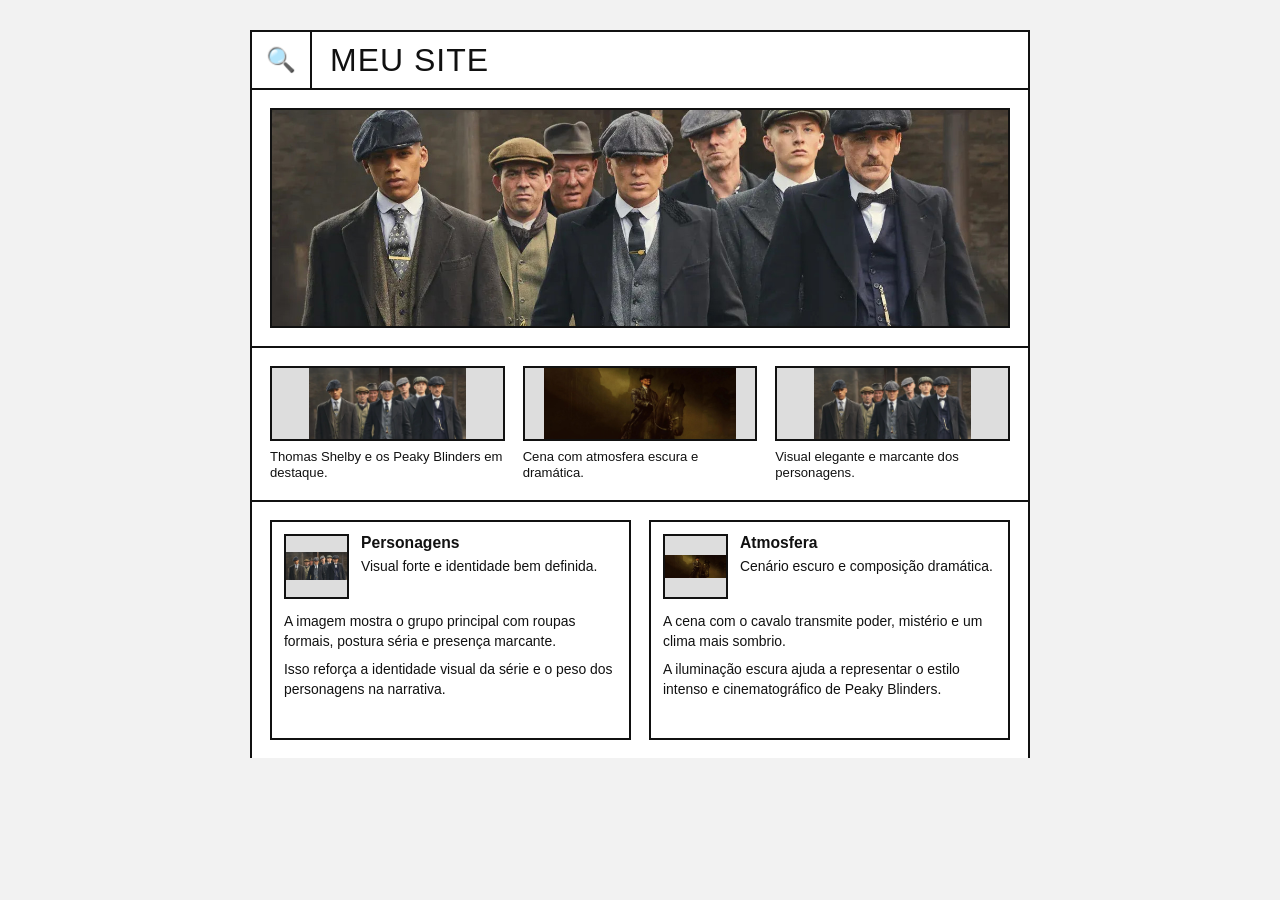
<file: blog/index.html>
<!DOCTYPE html>
<html lang="pt-BR">
<head>
  <meta charset="UTF-8">
  <meta name="viewport" content="width=device-width, initial-scale=1.0">
  <title>Meu Site</title>
  <link rel="stylesheet" href="style.css">
</head>
<body>

  <div class="site">

    <header class="topo">
      <div class="busca">🔍</div>
      <div class="titulo">MEU SITE</div>
    </header>

    <section class="banner">
      <img src="foto1.jpg" alt="Imagem principal de Peaky Blinders">
    </section>

    <section class="mini-cards">
      <article class="mini-card">
        <img src="foto1.jpg" alt="Integrantes de Peaky Blinders">
        <p>Thomas Shelby e os Peaky Blinders em destaque.</p>
      </article>

      <article class="mini-card">
        <img src="foto2.jpg" alt="Tommy Shelby a cavalo">
        <p>Cena com atmosfera escura e dramática.</p>
      </article>

      <article class="mini-card">
        <img src="foto1.jpg" alt="Grupo da série Peaky Blinders">
        <p>Visual elegante e marcante dos personagens.</p>
      </article>
    </section>

    <section class="cards-grandes">
      <article class="card-grande">
        <div class="card-topo">
          <img src="foto1.jpg" alt="Grupo Peaky Blinders">
          <div>
            <h2>Personagens</h2>
            <p>Visual forte e identidade bem definida.</p>
          </div>
        </div>

        <div class="texto">
          <p>
            A imagem mostra o grupo principal com roupas formais,
            postura séria e presença marcante.
          </p>
          <p>
            Isso reforça a identidade visual da série e o peso dos
            personagens na narrativa.
          </p>
        </div>
      </article>

      <article class="card-grande">
        <div class="card-topo">
          <img src="foto2.jpg" alt="Tommy Shelby montado a cavalo">
          <div>
            <h2>Atmosfera</h2>
            <p>Cenário escuro e composição dramática.</p>
          </div>
        </div>

        <div class="texto">
          <p>
            A cena com o cavalo transmite poder, mistério e um clima
            mais sombrio.
          </p>
          <p>
            A iluminação escura ajuda a representar o estilo intenso
            e cinematográfico de Peaky Blinders.
          </p>
        </div>
      </article>
    </section>

  </div>

</body>
</html>
</file>
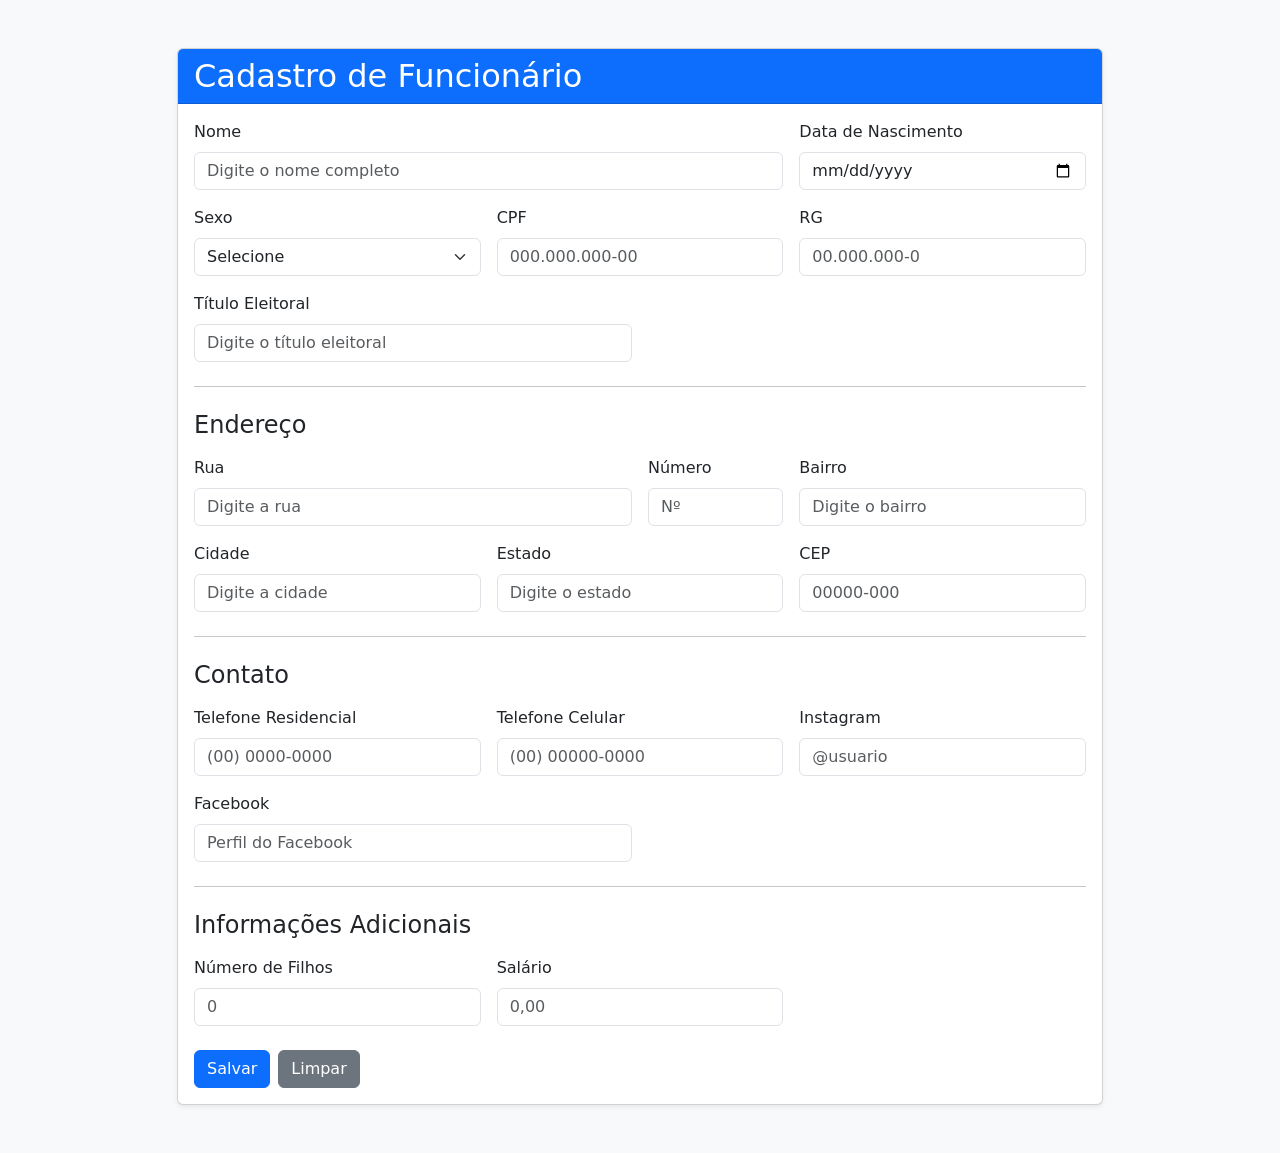
<file: bootstrap5/index.html>
<!DOCTYPE html>
<html lang="pt-BR">
<head>
  <meta charset="UTF-8">
  <meta name="viewport" content="width=device-width, initial-scale=1">
  <title>Formulário de Funcionário</title>
  <link href="https://cdn.jsdelivr.net/npm/bootstrap@5.3.3/dist/css/bootstrap.min.css" rel="stylesheet">
</head>
<body class="bg-light">

  <div class="container py-5">
    <div class="row justify-content-center">
      <div class="col-lg-10">
        <div class="card shadow-sm">
          <div class="card-header bg-primary text-white">
            <h2 class="mb-0">Cadastro de Funcionário</h2>
          </div>

          <div class="card-body">
            <form>
              
              <div class="row g-3">
                <div class="col-md-8">
                  <label for="nome" class="form-label">Nome</label>
                  <input type="text" class="form-control" id="nome" placeholder="Digite o nome completo">
                </div>

                <div class="col-md-4">
                  <label for="dataNascimento" class="form-label">Data de Nascimento</label>
                  <input type="date" class="form-control" id="dataNascimento">
                </div>

                <div class="col-md-4">
                  <label for="sexo" class="form-label">Sexo</label>
                  <select class="form-select" id="sexo">
                    <option selected disabled>Selecione</option>
                    <option>Masculino</option>
                    <option>Feminino</option>
                    <option>Outro</option>
                    <option>Prefiro não informar</option>
                  </select>
                </div>

                <div class="col-md-4">
                  <label for="cpf" class="form-label">CPF</label>
                  <input type="text" class="form-control" id="cpf" placeholder="000.000.000-00">
                </div>

                <div class="col-md-4">
                  <label for="rg" class="form-label">RG</label>
                  <input type="text" class="form-control" id="rg" placeholder="00.000.000-0">
                </div>

                <div class="col-md-6">
                  <label for="titulo" class="form-label">Título Eleitoral</label>
                  <input type="text" class="form-control" id="titulo" placeholder="Digite o título eleitoral">
                </div>
              </div>

              <hr class="my-4">

              <h4 class="mb-3">Endereço</h4>

              <div class="row g-3">
                <div class="col-md-6">
                  <label for="rua" class="form-label">Rua</label>
                  <input type="text" class="form-control" id="rua" placeholder="Digite a rua">
                </div>

                <div class="col-md-2">
                  <label for="numero" class="form-label">Número</label>
                  <input type="text" class="form-control" id="numero" placeholder="Nº">
                </div>

                <div class="col-md-4">
                  <label for="bairro" class="form-label">Bairro</label>
                  <input type="text" class="form-control" id="bairro" placeholder="Digite o bairro">
                </div>

                <div class="col-md-4">
                  <label for="cidade" class="form-label">Cidade</label>
                  <input type="text" class="form-control" id="cidade" placeholder="Digite a cidade">
                </div>

                <div class="col-md-4">
                  <label for="estado" class="form-label">Estado</label>
                  <input type="text" class="form-control" id="estado" placeholder="Digite o estado">
                </div>

                <div class="col-md-4">
                  <label for="cep" class="form-label">CEP</label>
                  <input type="text" class="form-control" id="cep" placeholder="00000-000">
                </div>
              </div>

              <hr class="my-4">

              <h4 class="mb-3">Contato</h4>

              <div class="row g-3">
                <div class="col-md-4">
                  <label for="telefoneResidencial" class="form-label">Telefone Residencial</label>
                  <input type="text" class="form-control" id="telefoneResidencial" placeholder="(00) 0000-0000">
                </div>

                <div class="col-md-4">
                  <label for="telefoneCelular" class="form-label">Telefone Celular</label>
                  <input type="text" class="form-control" id="telefoneCelular" placeholder="(00) 00000-0000">
                </div>

                <div class="col-md-4">
                  <label for="instagram" class="form-label">Instagram</label>
                  <input type="text" class="form-control" id="instagram" placeholder="@usuario">
                </div>

                <div class="col-md-6">
                  <label for="facebook" class="form-label">Facebook</label>
                  <input type="text" class="form-control" id="facebook" placeholder="Perfil do Facebook">
                </div>
              </div>

              <hr class="my-4">

              <h4 class="mb-3">Informações Adicionais</h4>

              <div class="row g-3">
                <div class="col-md-4">
                  <label for="filhos" class="form-label">Número de Filhos</label>
                  <input type="number" class="form-control" id="filhos" min="0" placeholder="0">
                </div>

                <div class="col-md-4">
                  <label for="salario" class="form-label">Salário</label>
                  <input type="number" class="form-control" id="salario" min="0" step="0.01" placeholder="0,00">
                </div>
              </div>

              <div class="mt-4 d-flex gap-2">
                <button type="submit" class="btn btn-primary">Salvar</button>
                <button type="reset" class="btn btn-secondary">Limpar</button>
              </div>

            </form>
          </div>
        </div>
      </div>
    </div>
  </div>

  <script src="https://cdn.jsdelivr.net/npm/bootstrap@5.3.3/dist/js/bootstrap.bundle.min.js"></script>
</body>
</html>
</file>
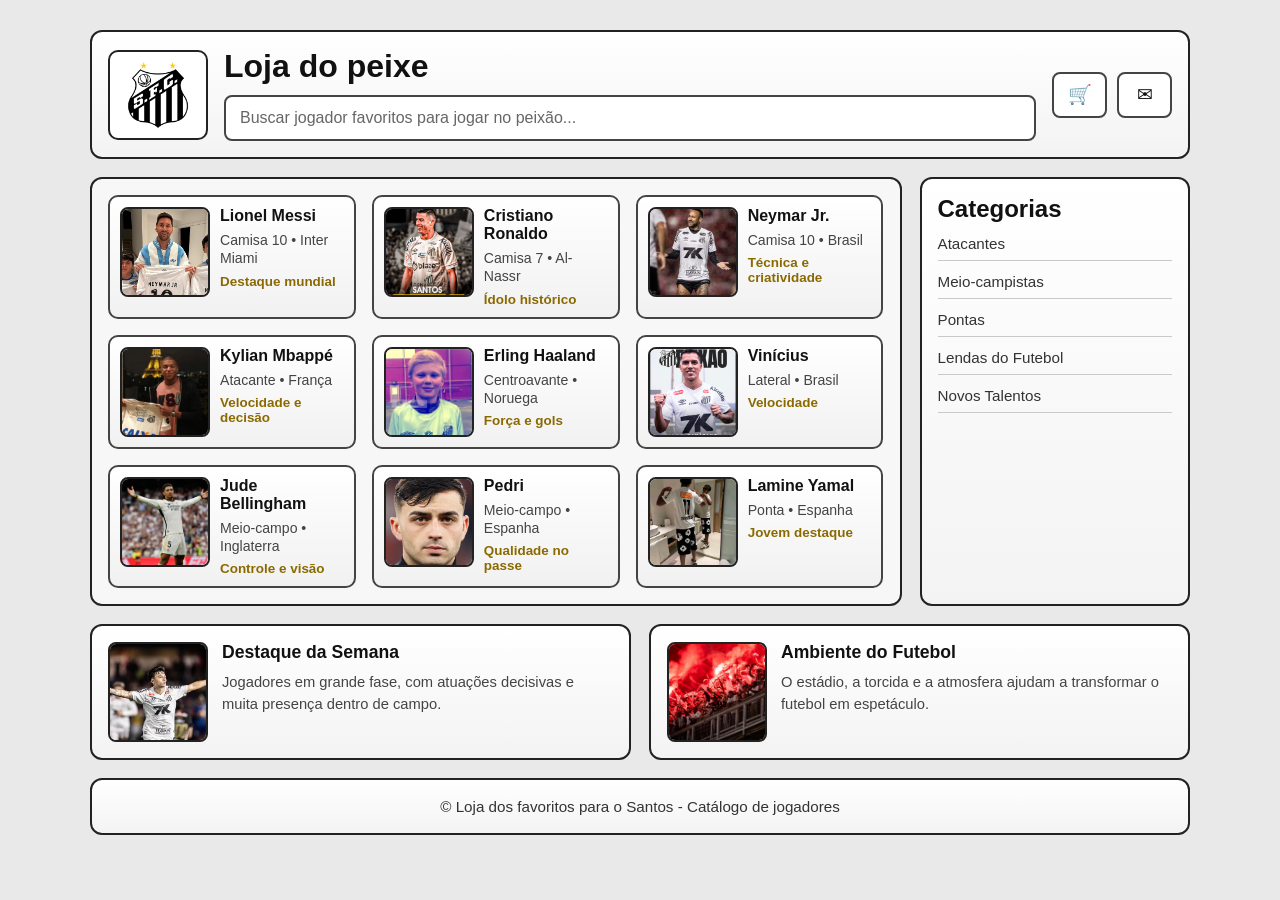
<file: loja/index.html>
<!DOCTYPE html>
<html lang="pt-BR">
<head>
  <meta charset="UTF-8">
  <meta name="viewport" content="width=device-width, initial-scale=1.0">
  <title>Loja dos Craques</title>
  <link rel="stylesheet" href="style.css">
</head>
<body>
  <div class="container-loja">

    <header class="topo">
      <div class="logo-area">
        <img src="logo.png" alt="Logo da loja">
      </div>

      <div class="busca-area">
        <h1>Loja do peixe</h1>
        <div class="barra-busca">Buscar jogador favoritos para jogar no peixão...</div>
      </div>

      <div class="icones-area">
        <div class="icone">🛒</div>
        <div class="icone">✉</div>
      </div>
    </header>

    <main class="principal">
      <section class="grid-produtos">

        <article class="produto">
          <img src="messi.jpg" alt="Lionel Messi">
          <div class="info-produto">
            <h2>Lionel Messi</h2>
            <p>Camisa 10 • Inter Miami</p>
            <span>Destaque mundial</span>
          </div>
        </article>

        <article class="produto">
          <img src="cr7.jpg" alt="Cristiano Ronaldo">
          <div class="info-produto">
            <h2>Cristiano Ronaldo</h2>
            <p>Camisa 7 • Al-Nassr</p>
            <span>Ídolo histórico</span>
          </div>
        </article>

        <article class="produto">
          <img src="neymar.jpg" alt="Neymar">
          <div class="info-produto">
            <h2>Neymar Jr.</h2>
            <p>Camisa 10 • Brasil</p>
            <span>Técnica e criatividade</span>
          </div>
        </article>

        <article class="produto">
          <img src="mbappe.jpg" alt="Kylian Mbappé">
          <div class="info-produto">
            <h2>Kylian Mbappé</h2>
            <p>Atacante • França</p>
            <span>Velocidade e decisão</span>
          </div>
        </article>

        <article class="produto">
          <img src="haaland.jpg" alt="Erling Haaland">
          <div class="info-produto">
            <h2>Erling Haaland</h2>
            <p>Centroavante • Noruega</p>
            <span>Força e gols</span>
          </div>
        </article>

        <article class="produto">
          <img src="vinicius.png" alt="Igor Vinícius">
          <div class="info-produto">
            <h2>Vinícius</h2>
            <p>Lateral • Brasil</p>
            <span>Velocidade</span>
          </div>
        </article>

        <article class="produto">
          <img src="bellingham.jpg" alt="Jude Bellingham">
          <div class="info-produto">
            <h2>Jude Bellingham</h2>
            <p>Meio-campo • Inglaterra</p>
            <span>Controle e visão</span>
          </div>
        </article>

        <article class="produto">
          <img src="pedri.jpg" alt="Pedri">
          <div class="info-produto">
            <h2>Pedri</h2>
            <p>Meio-campo • Espanha</p>
            <span>Qualidade no passe</span>
          </div>
        </article>

        <article class="produto">
          <img src="yamal.jpg" alt="Lamine Yamal">
          <div class="info-produto">
            <h2>Lamine Yamal</h2>
            <p>Ponta • Espanha</p>
            <span>Jovem destaque</span>
          </div>
        </article>

      </section>

      <aside class="sidebar">
        <h3>Categorias</h3>
        <ul>
          <li>Atacantes</li>
          <li>Meio-campistas</li>
          <li>Pontas</li>
          <li>Lendas do Futebol</li>
          <li>Novos Talentos</li>
        </ul>
      </aside>
    </main>

    <section class="destaques">
      <article class="destaque">
        <img src="destaque1.jpg" alt="Jogador em destaque">
        <div class="texto-destaque">
          <h2>Destaque da Semana</h2>
          <p>
            Jogadores em grande fase, com atuações decisivas e muita presença
            dentro de campo.
          </p>
        </div>
      </article>

      <article class="destaque">
        <img src="destaque2.jpg" alt="Estádio ou torcida">
        <div class="texto-destaque">
          <h2>Ambiente do Futebol</h2>
          <p>
            O estádio, a torcida e a atmosfera ajudam a transformar o futebol
            em espetáculo.
          </p>
        </div>
      </article>
    </section>

    <footer class="rodape">
      <p>© Loja dos favoritos para o Santos - Catálogo de jogadores</p>
    </footer>

  </div>
</body>
</html>
</file>
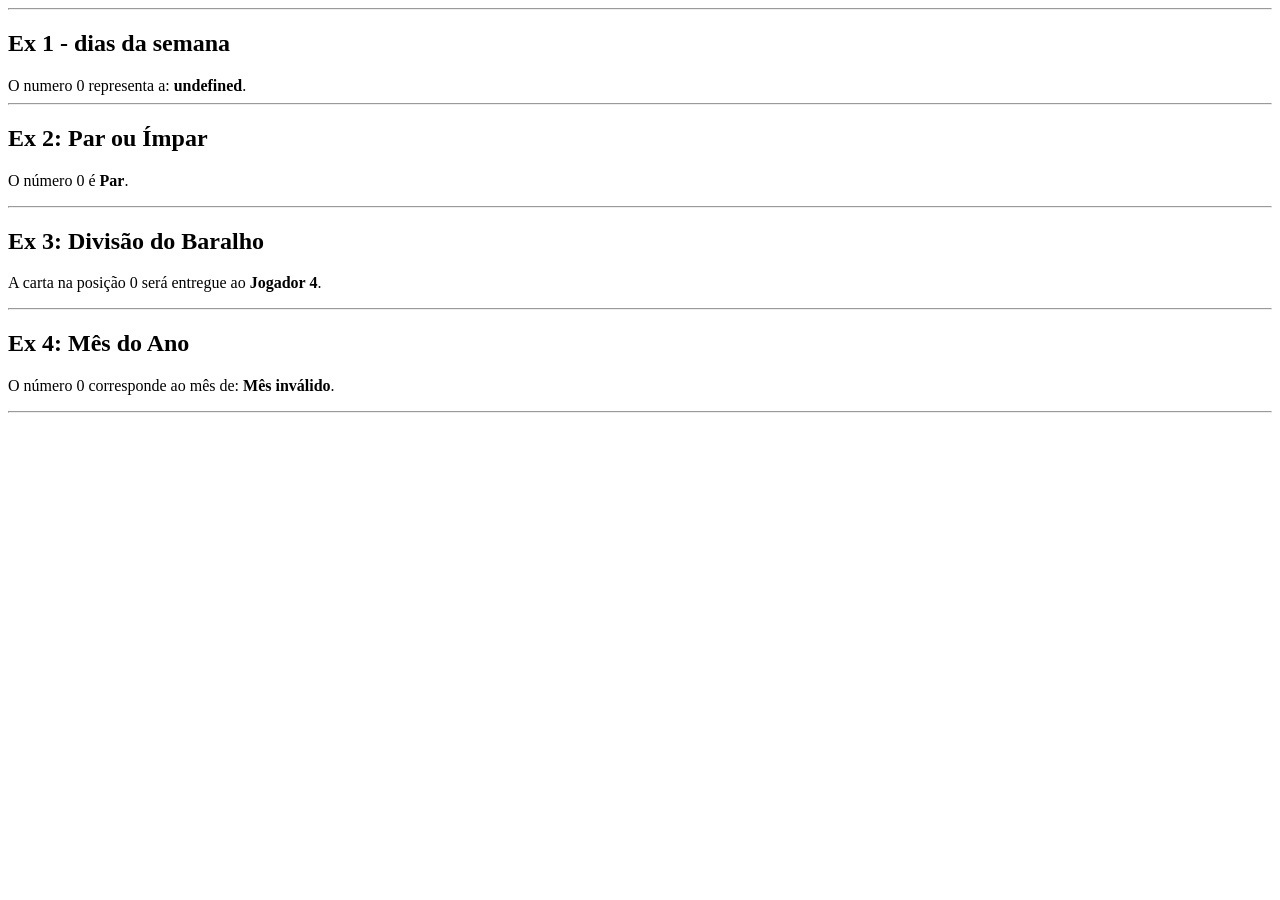
<file: secondJS/index.html>
<!DOCTYPE html>
<html lang="en">
<head>
    <meta charset="UTF-8">
    <meta name="viewport" content="width=device-width, initial-scale=1.0">
    <title>Document</title>
</head>
<body>
    <script lang="javascript" type="text/javascript">

        //ex1

        document.write("<hr>");
        document.write("<h2>Ex 1 - dias da semana</h2>")

        var diaNum = Number(prompt("Ex.1 -> Digite o dia da semana com (1-7)"));
        var nomeDia;
    
        switch (diaNum) {
            case 1: 
                nomeDia = "Domingo";
                break;
            case 2: 
                nomeDia = "Segunda-feira";
                break;
            case 3: 
                nomeDia = "Terça-feira";
                break;
            case 4: 
                nomeDia = "Quarta-feira";
                break;
            case 5: 
                nomeDia = "Quinta-feira";
                break;
            case 6: 
                nomeDia = "Sexta-feira";
                break;
            case 7: 
                nomeDia = "Sábado";
                break;
            default: 
                alert("Número invalido")
        }
        document.write("O numero " + diaNum + " representa a: <strong>" + nomeDia + "</strong>.")

        //ex2

        document.write("<hr>");
        document.write("<h2>Ex 2: Par ou Ímpar</h2>");
        
        var numParImpar = Number(prompt("EXERCÍCIO 2\nDigite um número para saber se é par ou ímpar:", "0"));
        var restoParImpar = Math.abs(numParImpar % 2); // Pega o resto da divisão

        switch (restoParImpar) {
            case 0:
                document.write("<p>O número " + numParImpar + " é <strong>Par</strong>.</p>");
                break;
            case 1:
                document.write("<p>O número " + numParImpar + " é <strong>Ímpar</strong>.</p>");
                break;
            default:
                document.write("<p>Valor inválido.</p>");
        }

        //ex3

        document.write("<hr>");
        document.write("<h2>Ex 3: Divisão do Baralho</h2>");
        
        var posicaoCarta = Number(prompt("EXERCÍCIO 3\nDigite a posição da carta no baralho (ex: 5):", "1"));
        var restoBaralho = posicaoCarta % 4;
        var jogador;

        switch (restoBaralho) {
            case 1: 
                jogador = "Jogador 1"; 
                break;
            case 2: 
                jogador = "Jogador 2"; 
                break;
            case 3: 
                jogador = "Jogador 3"; 
                break;
            case 0: 
                jogador = "Jogador 4"; 
                break; 
            default: 
                jogador = "Posição inválida";
        }

        document.write("<p>A carta na posição " + posicaoCarta + " será entregue ao <strong>" + jogador + "</strong>.</p>");

        //ex4

        document.write("<hr>");
        document.write("<h2>Ex 4: Mês do Ano</h2>");
        
        var mesNum = Number(prompt("EXERCÍCIO 4\nDigite o número do mês (1 a 12):", "1"));
        var nomeMes;

        switch (mesNum) {
            case 1: 
                nomeMes = "Janeiro"; 
                break;
            case 2: 
                nomeMes = "Fevereiro"; 
                break;
            case 3: 
                nomeMes = "Março"; 
                break;
            case 4: 
                nomeMes = "Abril"; 
                break;
            case 5: 
                nomeMes = "Maio"; 
                break;
            case 6: 
                nomeMes = "Junho"; 
                break;
            case 7: 
                nomeMes = "Julho"; 
                break;
            case 8: 
                nomeMes = "Agosto"; 
                break;
            case 9: 
                nomeMes = "Setembro"; 
                break;
            case 10: 
                nomeMes = "Outubro"; 
                break;
            case 11: 
                nomeMes = "Novembro"; 
                break;
            case 12: 
                nomeMes = "Dezembro"; 
                break;
            default: 
                nomeMes = "Mês inválido";
        }

        document.write("<p>O número " + mesNum + " corresponde ao mês de: <strong>" + nomeMes + "</strong>.</p>");
        document.write("<hr>"); 

    </script>
</body>
</html>
</file>
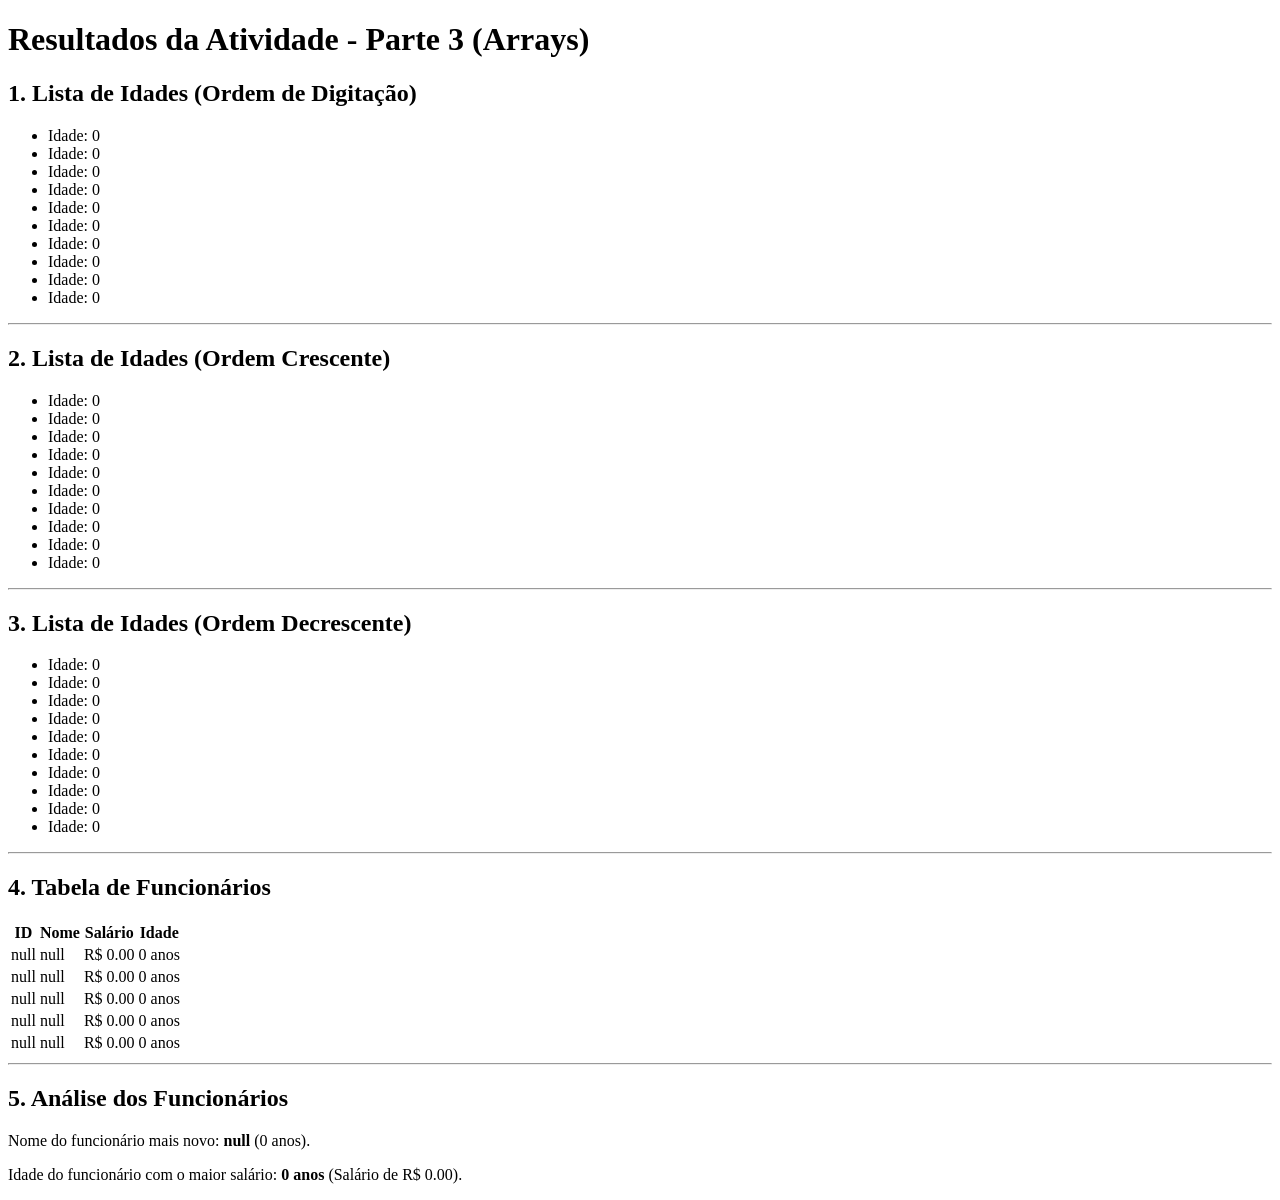
<file: thirdJS/index.html>
<!DOCTYPE html>
<html lang="pt-BR">
<head>
    <meta charset="UTF-8">
    <meta http-equiv="X-UA-Compatible" content="IE=edge">
    <meta name="viewport" content="width=device-width, initial-scale=1.0">
    <title>Atividade JS - Parte 3 (Arrays)</title>
</head>
<body>
    <h1>Resultados da Atividade - Parte 3 (Arrays)</h1>

    <script lang="javascript" type="text/javascript">
        var idades = []; 
        
        for (var i = 0; i < 10; i++) {
            var idadeDigitada = Number(prompt("Exercício 1\nDigite a idade " + (i + 1) + " de 10:", "20"));
            idades.push(idadeDigitada); 
        }

        document.write("<h2>1. Lista de Idades (Ordem de Digitação)</h2>");
        document.write("<ul>");
        for (var i = 0; i < idades.length; i++) {
            document.write("<li>Idade: " + idades[i] + "</li>");
        }
        document.write("</ul>");

        var idadesCrescente = idades.slice().sort(function(a, b) { return a - b; });

        document.write("<hr><h2>2. Lista de Idades (Ordem Crescente)</h2>");
        document.write("<ul>");
        for (var i = 0; i < idadesCrescente.length; i++) {
            document.write("<li>Idade: " + idadesCrescente[i] + "</li>");
        }
        document.write("</ul>");


        var idadesDecrescente = idades.slice().sort(function(a, b) { return b - a; });

        document.write("<hr><h2>3. Lista de Idades (Ordem Decrescente)</h2>");
        document.write("<ul>");
        for (var i = 0; i < idadesDecrescente.length; i++) {
            document.write("<li>Idade: " + idadesDecrescente[i] + "</li>");
        }
        document.write("</ul>");


        var filaFuncionarios = []; 

        for (var i = 0; i < 5; i++) {
            var idFunc = prompt("Exercícios 4 e 5 - Funcionário " + (i + 1) + " de 5\nDigite o ID:", (i + 1));
            var nomeFunc = prompt("Funcionário " + (i + 1) + " de 5\nDigite o Nome:", "Funcionário " + (i + 1));
            var salarioFunc = Number(prompt("Funcionário " + (i + 1) + " de 5\nDigite o Salário:", "2500"));
            var idadeFunc = Number(prompt("Funcionário " + (i + 1) + " de 5\nDigite a Idade:", "30"));

            var funcionario = {
                id: idFunc,
                nome: nomeFunc,
                salario: salarioFunc,
                idade: idadeFunc
            };
            filaFuncionarios.push(funcionario);
        }

        document.write("<hr><h2>4. Tabela de Funcionários</h2>");
        document.write("<table>");
        document.write("<tr><th>ID</th><th>Nome</th><th>Salário</th><th>Idade</th></tr>");
        
        for (var i = 0; i < filaFuncionarios.length; i++) {
            var f = filaFuncionarios[i];
            document.write("<tr>");
            document.write("<td>" + f.id + "</td>");
            document.write("<td>" + f.nome + "</td>");
            document.write("<td>R$ " + f.salario.toFixed(2) + "</td>"); 
            document.write("<td>" + f.idade + " anos</td>");
            document.write("</tr>");
        }
        document.write("</table>");


        var nomeMaisNovo = filaFuncionarios[0].nome;
        var menorIdade = filaFuncionarios[0].idade;

        var idadeMaiorSalario = filaFuncionarios[0].idade;
        var maiorSalario = filaFuncionarios[0].salario;

        for (var i = 1; i < filaFuncionarios.length; i++) {
            if (filaFuncionarios[i].idade < menorIdade) {
                menorIdade = filaFuncionarios[i].idade;
                nomeMaisNovo = filaFuncionarios[i].nome;
            }

            if (filaFuncionarios[i].salario > maiorSalario) {
                maiorSalario = filaFuncionarios[i].salario;
                idadeMaiorSalario = filaFuncionarios[i].idade;
            }
        }

        document.write("<hr><h2>5. Análise dos Funcionários</h2>");
        document.write("<p>Nome do funcionário mais novo: <strong>" + nomeMaisNovo + "</strong> (" + menorIdade + " anos).</p>");
        document.write("<p>Idade do funcionário com o maior salário: <strong>" + idadeMaiorSalario + " anos</strong> (Salário de R$ " + maiorSalario.toFixed(2) + ").</p>");

    </script>
</body>
</html>
</file>
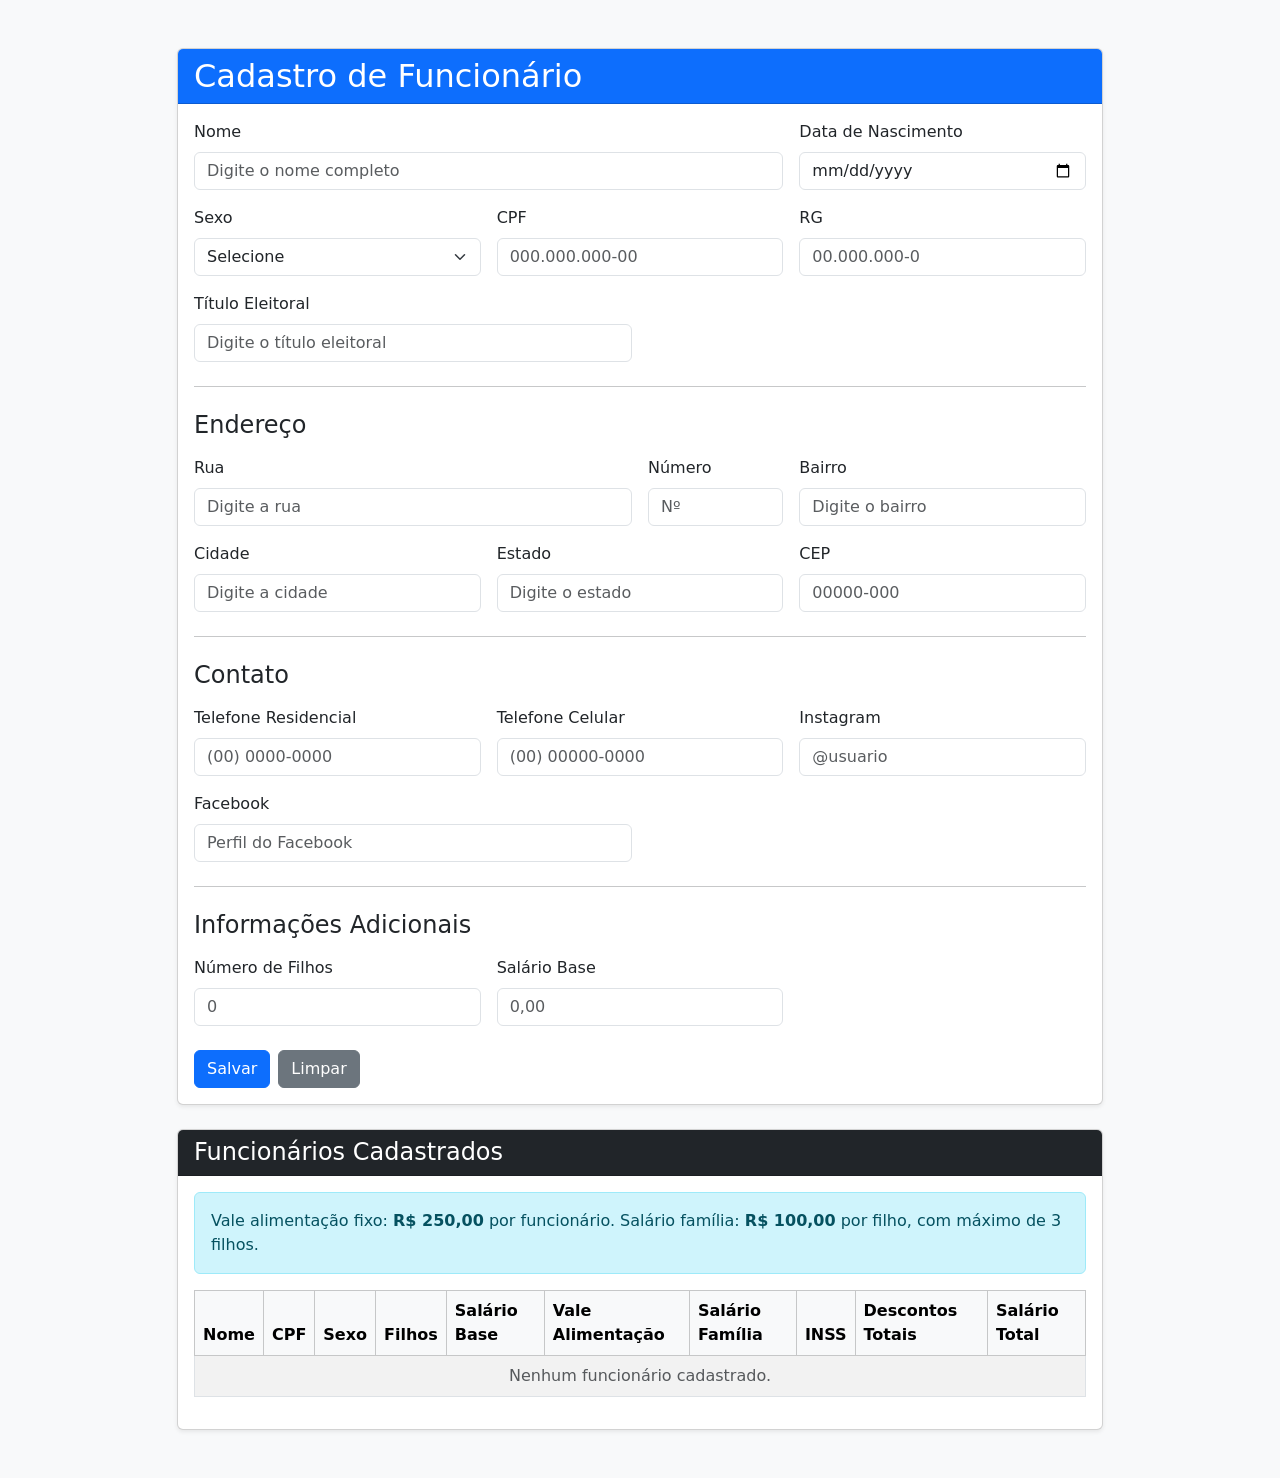
<file: bootstrap5/formulario.html>
<!DOCTYPE html>
<html lang="pt-BR">
<head>
  <meta charset="UTF-8">
  <meta name="viewport" content="width=device-width, initial-scale=1">
  <title>Cadastro de Funcionários</title>
  <link href="https://cdn.jsdelivr.net/npm/bootstrap@5.3.3/dist/css/bootstrap.min.css" rel="stylesheet">
  <style>
    .linha-maior-salario {
      background-color: #f8d7da;
    }

    .linha-menor-salario {
      background-color: #fff3cd;
    }
  </style>
</head>
<body class="bg-light">
  <div class="container py-5">
    <div class="row justify-content-center">
      <div class="col-lg-10">
        <div class="card shadow-sm">
          <div class="card-header bg-primary text-white">
            <h2 class="mb-0">Cadastro de Funcionário</h2>
          </div>

          <div class="card-body">
            <form id="formFuncionario">
              <div class="row g-3">
                <div class="col-md-8">
                  <label for="nome" class="form-label">Nome</label>
                  <input type="text" class="form-control" id="nome" placeholder="Digite o nome completo" required>
                </div>

                <div class="col-md-4">
                  <label for="dataNascimento" class="form-label">Data de Nascimento</label>
                  <input type="date" class="form-control" id="dataNascimento" required>
                </div>

                <div class="col-md-4">
                  <label for="sexo" class="form-label">Sexo</label>
                  <select class="form-select" id="sexo" required>
                    <option value="" selected disabled>Selecione</option>
                    <option>Masculino</option>
                    <option>Feminino</option>
                    <option>Outro</option>
                    <option>Prefiro não informar</option>
                  </select>
                </div>

                <div class="col-md-4">
                  <label for="cpf" class="form-label">CPF</label>
                  <input type="text" class="form-control" id="cpf" placeholder="000.000.000-00" required>
                </div>

                <div class="col-md-4">
                  <label for="rg" class="form-label">RG</label>
                  <input type="text" class="form-control" id="rg" placeholder="00.000.000-0" required>
                </div>

                <div class="col-md-6">
                  <label for="titulo" class="form-label">Título Eleitoral</label>
                  <input type="text" class="form-control" id="titulo" placeholder="Digite o título eleitoral" required>
                </div>
              </div>

              <hr class="my-4">

              <h4 class="mb-3">Endereço</h4>

              <div class="row g-3">
                <div class="col-md-6">
                  <label for="rua" class="form-label">Rua</label>
                  <input type="text" class="form-control" id="rua" placeholder="Digite a rua" required>
                </div>

                <div class="col-md-2">
                  <label for="numero" class="form-label">Número</label>
                  <input type="text" class="form-control" id="numero" placeholder="Nº" required>
                </div>

                <div class="col-md-4">
                  <label for="bairro" class="form-label">Bairro</label>
                  <input type="text" class="form-control" id="bairro" placeholder="Digite o bairro" required>
                </div>

                <div class="col-md-4">
                  <label for="cidade" class="form-label">Cidade</label>
                  <input type="text" class="form-control" id="cidade" placeholder="Digite a cidade" required>
                </div>

                <div class="col-md-4">
                  <label for="estado" class="form-label">Estado</label>
                  <input type="text" class="form-control" id="estado" placeholder="Digite o estado" required>
                </div>

                <div class="col-md-4">
                  <label for="cep" class="form-label">CEP</label>
                  <input type="text" class="form-control" id="cep" placeholder="00000-000" required>
                </div>
              </div>

              <hr class="my-4">

              <h4 class="mb-3">Contato</h4>

              <div class="row g-3">
                <div class="col-md-4">
                  <label for="telefoneResidencial" class="form-label">Telefone Residencial</label>
                  <input type="text" class="form-control" id="telefoneResidencial" placeholder="(00) 0000-0000" required>
                </div>

                <div class="col-md-4">
                  <label for="telefoneCelular" class="form-label">Telefone Celular</label>
                  <input type="text" class="form-control" id="telefoneCelular" placeholder="(00) 00000-0000" required>
                </div>

                <div class="col-md-4">
                  <label for="instagram" class="form-label">Instagram</label>
                  <input type="text" class="form-control" id="instagram" placeholder="@usuario">
                </div>

                <div class="col-md-6">
                  <label for="facebook" class="form-label">Facebook</label>
                  <input type="text" class="form-control" id="facebook" placeholder="Perfil do Facebook">
                </div>
              </div>

              <hr class="my-4">

              <h4 class="mb-3">Informações Adicionais</h4>

              <div class="row g-3">
                <div class="col-md-4">
                  <label for="filhos" class="form-label">Número de Filhos</label>
                  <input type="number" class="form-control" id="filhos" min="0" placeholder="0" required>
                </div>

                <div class="col-md-4">
                  <label for="salario" class="form-label">Salário Base</label>
                  <input type="number" class="form-control" id="salario" min="0" step="0.01" placeholder="0,00" required>
                </div>
              </div>

              <div class="mt-4 d-flex gap-2">
                <button type="submit" class="btn btn-primary">Salvar</button>
                <button type="reset" class="btn btn-secondary">Limpar</button>
              </div>
            </form>
          </div>
        </div>

        <div class="card shadow-sm mt-4">
          <div class="card-header bg-dark text-white">
            <h3 class="mb-0 fs-4">Funcionários Cadastrados</h3>
          </div>

          <div class="card-body">
            <div class="alert alert-info">
              Vale alimentação fixo: <strong>R$ 250,00</strong> por funcionário. Salário família: <strong>R$ 100,00</strong> por filho, com máximo de 3 filhos.
            </div>

            <div class="table-responsive">
              <table class="table table-bordered table-striped align-middle">
                <thead class="table-light">
                  <tr>
                    <th>Nome</th>
                    <th>CPF</th>
                    <th>Sexo</th>
                    <th>Filhos</th>
                    <th>Salário Base</th>
                    <th>Vale Alimentação</th>
                    <th>Salário Família</th>
                    <th>INSS</th>
                    <th>Descontos Totais</th>
                    <th>Salário Total</th>
                  </tr>
                </thead>
                <tbody id="corpoTabela">
                  <tr>
                    <td colspan="10" class="text-center text-muted">Nenhum funcionário cadastrado.</td>
                  </tr>
                </tbody>
              </table>
            </div>
          </div>
        </div>
      </div>
    </div>
  </div>

  <script src="https://cdn.jsdelivr.net/npm/bootstrap@5.3.3/dist/js/bootstrap.bundle.min.js"></script>
  <script>
    const funcionarios = [];
    const VALE_ALIMENTACAO = 250;

    const form = document.getElementById("formFuncionario");
    const corpoTabela = document.getElementById("corpoTabela");
    const campoSexo = document.getElementById("sexo");

    function formatarMoeda(valor) {
      return valor.toLocaleString("pt-BR", {
        style: "currency",
        currency: "BRL"
      });
    }

    function calcularSalarioFamilia(numeroFilhos) {
      const filhosConsiderados = Math.min(Number(numeroFilhos), 3);
      return filhosConsiderados * 100;
    }

    function calcularInss(salarioBase) {
      return salarioBase * 0.2;
    }

    function renderizarTabela() {
      if (funcionarios.length === 0) {
        corpoTabela.innerHTML = `
          <tr>
            <td colspan="10" class="text-center text-muted">Nenhum funcionário cadastrado.</td>
          </tr>
        `;
        return;
      }

      const salarios = funcionarios.map((funcionario) => funcionario.salarioBase);
      const maiorSalario = Math.max(...salarios);
      const menorSalario = Math.min(...salarios);

      corpoTabela.innerHTML = funcionarios.map((funcionario) => {
        let classeLinha = "";

        if (funcionario.salarioBase === maiorSalario) {
          classeLinha = "linha-maior-salario";
        } else if (funcionario.salarioBase === menorSalario) {
          classeLinha = "linha-menor-salario";
        }

        return `
          <tr class="${classeLinha}">
            <td>${funcionario.nome}</td>
            <td>${funcionario.cpf}</td>
            <td>${funcionario.sexo}</td>
            <td>${funcionario.filhos}</td>
            <td>${formatarMoeda(funcionario.salarioBase)}</td>
            <td>${formatarMoeda(funcionario.valeAlimentacao)}</td>
            <td>${formatarMoeda(funcionario.salarioFamilia)}</td>
            <td>${formatarMoeda(funcionario.inss)}</td>
            <td>${formatarMoeda(funcionario.descontosTotais)}</td>
            <td>${formatarMoeda(funcionario.salarioTotal)}</td>
          </tr>
        `;
      }).join("");
    }

    form.addEventListener("submit", function (event) {
      event.preventDefault();

      const salarioBase = Number(document.getElementById("salario").value);
      const filhos = Number(document.getElementById("filhos").value);
      const salarioFamilia = calcularSalarioFamilia(filhos);
      const inss = calcularInss(salarioBase);
      const descontosTotais = inss;
      const salarioTotal = salarioBase + VALE_ALIMENTACAO + salarioFamilia - descontosTotais;

      const funcionario = {
        nome: document.getElementById("nome").value.trim(),
        dataNascimento: document.getElementById("dataNascimento").value,
        sexo: campoSexo.value,
        cpf: document.getElementById("cpf").value.trim(),
        rg: document.getElementById("rg").value.trim(),
        titulo: document.getElementById("titulo").value.trim(),
        rua: document.getElementById("rua").value.trim(),
        numero: document.getElementById("numero").value.trim(),
        bairro: document.getElementById("bairro").value.trim(),
        cidade: document.getElementById("cidade").value.trim(),
        estado: document.getElementById("estado").value.trim(),
        cep: document.getElementById("cep").value.trim(),
        telefoneResidencial: document.getElementById("telefoneResidencial").value.trim(),
        telefoneCelular: document.getElementById("telefoneCelular").value.trim(),
        instagram: document.getElementById("instagram").value.trim(),
        facebook: document.getElementById("facebook").value.trim(),
        filhos,
        salarioBase,
        valeAlimentacao: VALE_ALIMENTACAO,
        salarioFamilia,
        inss,
        descontosTotais,
        salarioTotal
      };

      funcionarios.push(funcionario);
      renderizarTabela();
      form.reset();
      campoSexo.selectedIndex = 0;
    });
  </script>
</body>
</html>
</file>
<file: blog/style.css>
* {
  margin: 0;
  padding: 0;
  box-sizing: border-box;
}

body {
  background: #f2f2f2;
  font-family: Arial, sans-serif;
  color: #111;
  padding: 30px 0;
}

.site {
  width: min(780px, 92%);
  margin: 0 auto;
  background: #fff;
  border-left: 2px solid #111;
  border-right: 2px solid #111;
}

/* TOPO */
.topo {
  display: grid;
  grid-template-columns: 60px 1fr;
  min-height: 60px;
  border-top: 2px solid #111;
  border-bottom: 2px solid #111;
}

.busca {
  display: flex;
  align-items: center;
  justify-content: center;
  font-size: 1.5rem;
  border-right: 2px solid #111;
}

.titulo {
  display: flex;
  align-items: center;
  padding-left: 18px;
  font-size: 2rem;
  letter-spacing: 1px;
}

/* BANNER PRINCIPAL */
.banner {
  padding: 18px;
  border-bottom: 2px solid #111;
}

.banner img {
  width: 100%;
  height: 220px;
  object-fit: cover;
  display: block;
  border: 2px solid #111;
}

/* 3 CARDS PEQUENOS */
.mini-cards {
  display: grid;
  grid-template-columns: repeat(3, 1fr);
  gap: 18px;
  padding: 18px;
  border-bottom: 2px solid #111;
}

.mini-card img {
  width: 100%;
  height: 75px;
  object-fit: contain;
  display: block;
  border: 2px solid #111;
  margin-bottom: 8px;
  background: #ddd;
}

.mini-card p {
  font-size: 0.82rem;
  line-height: 1.25;
}

/* 2 CARDS GRANDES */
.cards-grandes {
  display: grid;
  grid-template-columns: repeat(2, 1fr);
  gap: 18px;
  padding: 18px;
}

.card-grande {
  border: 2px solid #111;
  padding: 12px;
  min-height: 220px;
}

.card-topo {
  display: grid;
  grid-template-columns: 65px 1fr;
  gap: 12px;
  margin-bottom: 12px;
  align-items: start;
}

.card-topo img {
  width: 65px;
  height: 65px;
  object-fit: contain;
  display: block;
  border: 2px solid #111;
  background: #ddd;
}

.card-topo h2 {
  font-size: 0.98rem;
  margin-bottom: 4px;
}

.card-topo p,
.texto p {
  font-size: 0.87rem;
  line-height: 1.45;
}

.texto p + p {
  margin-top: 8px;
}

/* RESPONSIVO */
@media (max-width: 700px) {
  .mini-cards,
  .cards-grandes {
    grid-template-columns: 1fr;
  }

  .titulo {
    font-size: 1.4rem;
  }

  .banner img {
    height: 180px;
  }
}
</file>
<file: loja/style.css>
* {
  margin: 0;
  padding: 0;
  box-sizing: border-box;
}

body {
  background: #e9e9e9;
  font-family: Arial, sans-serif;
  color: #111;
  padding: 30px 15px;
}

.container-loja {
  width: min(1100px, 100%);
  margin: 0 auto;
  display: grid;
  grid-template-rows: auto auto auto auto;
  gap: 18px;
}

/* TOPO */
.topo {
  display: grid;
  grid-template-columns: 100px 1fr 120px;
  gap: 16px;
  align-items: center;
  border: 2px solid #222;
  border-radius: 12px;
  padding: 16px;
  background: linear-gradient(to bottom, #ffffff, #f3f3f3);
}

.logo-area {
  display: flex;
  align-items: center;
  justify-content: center;
  border: 2px solid #222;
  border-radius: 10px;
  min-height: 90px;
  background: #fff;
}

.logo-area img {
  width: 72px;
  height: 72px;
  object-fit: contain;
  display: block;
}

.busca-area {
  display: grid;
  gap: 10px;
}

.busca-area h1 {
  font-size: 2rem;
  color: #111;
}

.barra-busca {
  border: 2px solid #444;
  border-radius: 8px;
  min-height: 46px;
  display: flex;
  align-items: center;
  padding: 0 14px;
  color: #666;
  background: #fff;
}

.icones-area {
  display: grid;
  grid-template-columns: 1fr 1fr;
  gap: 10px;
}

.icone {
  border: 2px solid #444;
  border-radius: 8px;
  min-height: 46px;
  display: flex;
  align-items: center;
  justify-content: center;
  background: #fff;
  font-size: 1.2rem;
  transition: 0.2s;
}

.icone:hover {
  background: #111;
  color: #fff;
}

/* PRINCIPAL */
.principal {
  display: grid;
  grid-template-columns: 3fr 1fr;
  gap: 18px;
}

.grid-produtos {
  display: grid;
  grid-template-columns: repeat(3, 1fr);
  gap: 16px;
  border: 2px solid #222;
  border-radius: 12px;
  padding: 16px;
  background: #f7f7f7;
}

.produto {
  border: 2px solid #444;
  border-radius: 10px;
  padding: 10px;
  background: linear-gradient(to bottom, #ffffff, #f1f1f1);
  display: grid;
  grid-template-columns: 90px 1fr;
  gap: 10px;
  align-items: start;
  transition: transform 0.2s, box-shadow 0.2s;
}

.produto:hover {
  transform: translateY(-2px);
  box-shadow: 0 4px 10px rgba(0, 0, 0, 0.12);
}

.produto img {
  width: 90px;
  height: 90px;
  object-fit: cover;
  border: 2px solid #222;
  border-radius: 8px;
  display: block;
  background: #dcdcdc;
}

.info-produto {
  display: grid;
  gap: 6px;
}

.info-produto h2 {
  font-size: 1rem;
  color: #111;
}

.info-produto p {
  font-size: 0.88rem;
  color: #444;
  line-height: 1.3;
}

.info-produto span {
  font-size: 0.84rem;
  font-weight: bold;
  color: #8a6a00;
}

/* SIDEBAR */
.sidebar {
  border: 2px solid #222;
  border-radius: 12px;
  padding: 16px;
  background: linear-gradient(to bottom, #ffffff, #f3f3f3);
}

.sidebar h3 {
  margin-bottom: 12px;
  font-size: 1.5rem;
  color: #111;
}

.sidebar ul {
  list-style: none;
  display: grid;
  gap: 12px;
}

.sidebar li {
  border-bottom: 1px solid #c9c9c9;
  padding-bottom: 8px;
  font-size: 0.95rem;
  color: #333;
}

/* DESTAQUES */
.destaques {
  display: grid;
  grid-template-columns: 1fr 1fr;
  gap: 18px;
}

.destaque {
  border: 2px solid #222;
  border-radius: 12px;
  padding: 16px;
  background: linear-gradient(to bottom, #ffffff, #f3f3f3);
  display: grid;
  grid-template-columns: 100px 1fr;
  gap: 14px;
  align-items: start;
}

.destaque img {
  width: 100px;
  height: 100px;
  object-fit: cover;
  border: 2px solid #222;
  border-radius: 8px;
  display: block;
  background: #ddd;
}

.texto-destaque {
  display: grid;
  gap: 8px;
}

.texto-destaque h2 {
  font-size: 1.1rem;
  color: #111;
}

.texto-destaque p {
  font-size: 0.92rem;
  line-height: 1.5;
  color: #444;
}

/* RODAPÉ */
.rodape {
  border: 2px solid #222;
  border-radius: 12px;
  padding: 18px;
  background: linear-gradient(to bottom, #ffffff, #f3f3f3);
  text-align: center;
  font-size: 0.95rem;
  color: #333;
}

/* RESPONSIVO */
@media (max-width: 950px) {
  .principal {
    grid-template-columns: 1fr;
  }

  .grid-produtos {
    grid-template-columns: 1fr 1fr;
  }

  .destaques {
    grid-template-columns: 1fr;
  }
}

@media (max-width: 650px) {
  .topo {
    grid-template-columns: 1fr;
  }

  .icones-area {
    grid-template-columns: 1fr 1fr;
  }

  .grid-produtos {
    grid-template-columns: 1fr;
  }

  .produto,
  .destaque {
    grid-template-columns: 1fr;
  }

  .produto img,
  .destaque img {
    width: 100%;
    height: 180px;
  }

  .busca-area h1 {
    font-size: 1.5rem;
  }
}
</file>
